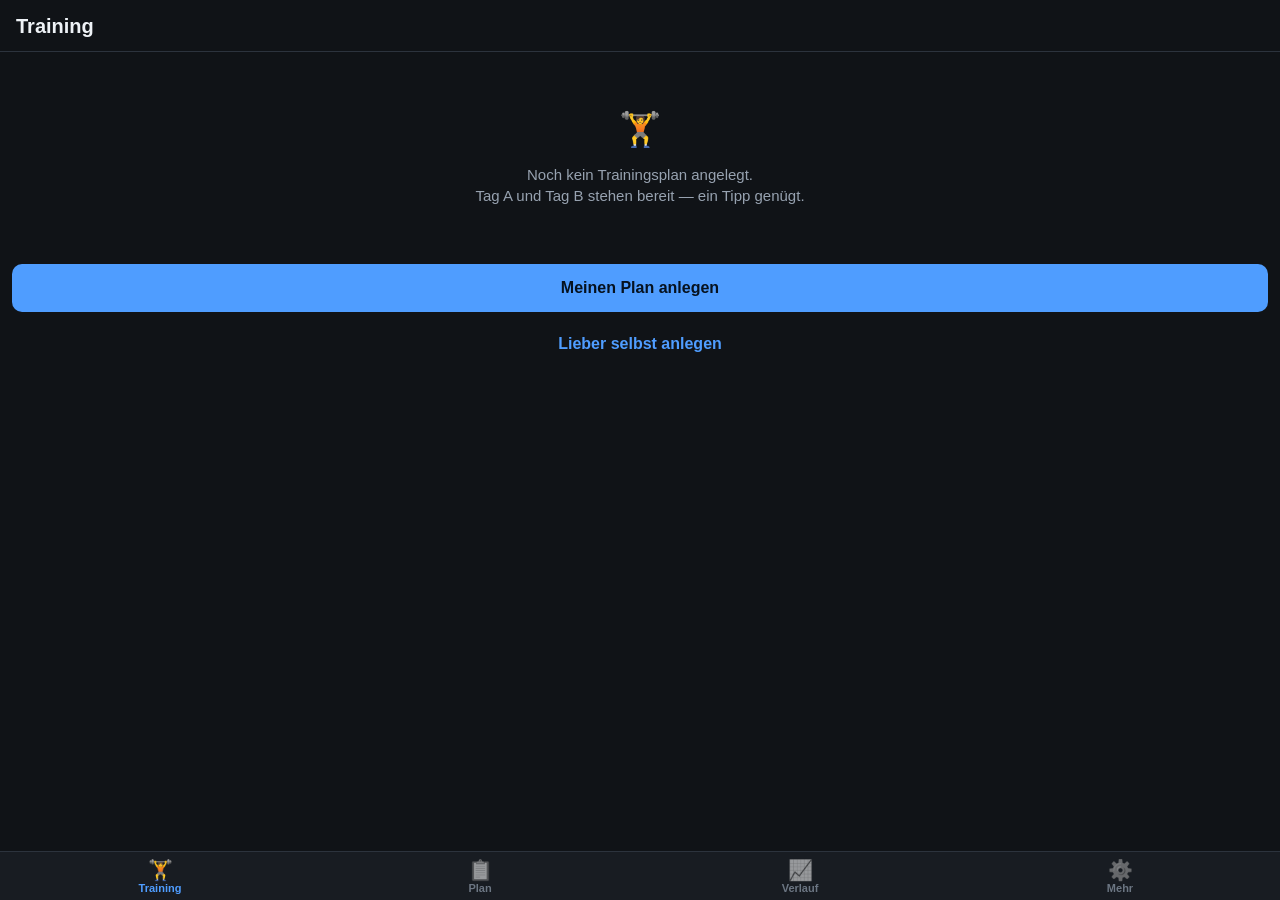
<file: index.html>
<!DOCTYPE html>
<html lang="de">
<head>
<meta charset="utf-8">
<meta name="viewport" content="width=device-width, initial-scale=1, viewport-fit=cover, maximum-scale=1">
<title>Trainingsplan</title>
<meta name="description" content="Trainingsplan mit Verlauf: Übungen, Datum, Gewichte und Wiederholungen.">
<link rel="manifest" href="manifest.webmanifest">
<meta name="theme-color" content="#101317">
<meta name="apple-mobile-web-app-capable" content="yes">
<meta name="mobile-web-app-capable" content="yes">
<meta name="apple-mobile-web-app-status-bar-style" content="black-translucent">
<meta name="apple-mobile-web-app-title" content="Training">
<link rel="apple-touch-icon" href="icons/apple-touch-icon.png">
<link rel="icon" href="icons/icon-192.png">
<link rel="stylesheet" href="css/styles.css">
</head>
<body>
  <div id="app" class="app">
    <header id="topbar" class="topbar"></header>
    <main id="view" class="view"></main>
    <nav id="tabbar" class="tabbar">
      <button class="tab" data-tab="training" type="button">
        <span class="tab-ico">🏋️</span><span class="tab-label">Training</span>
      </button>
      <button class="tab" data-tab="plan" type="button">
        <span class="tab-ico">📋</span><span class="tab-label">Plan</span>
      </button>
      <button class="tab" data-tab="verlauf" type="button">
        <span class="tab-ico">📈</span><span class="tab-label">Verlauf</span>
      </button>
      <button class="tab" data-tab="mehr" type="button">
        <span class="tab-ico">⚙️</span><span class="tab-label">Mehr</span>
      </button>
    </nav>
  </div>

  <div id="sheet-host"></div>
  <div id="toast-host" class="toast-host" aria-live="polite"></div>

  <script type="module" src="js/app.js"></script>
</body>
</html>
</file>
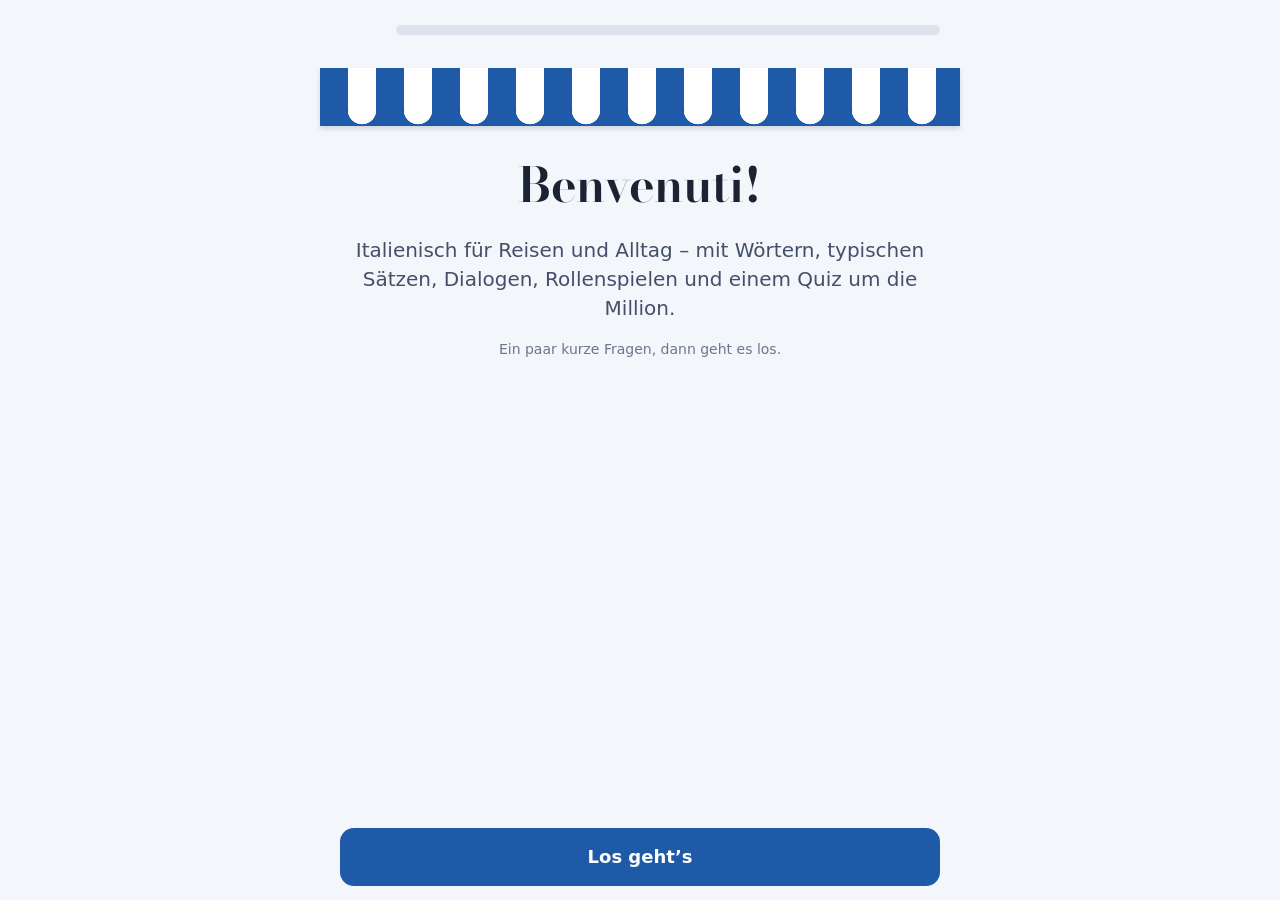
<file: parliamo/index.html>
<!DOCTYPE html>
<html lang="de">
<head>
<meta charset="utf-8">
<meta name="viewport" content="width=device-width, initial-scale=1, viewport-fit=cover, maximum-scale=1">
<title>Parliamo</title>
<meta name="description" content="Italienisch lernen für Reisen und Alltag: Wörter, Sätze, Dialoge, Rollenspiele und ein Quiz um die Million.">
<link rel="manifest" href="manifest.webmanifest">
<meta name="theme-color" content="#1E5AA8">
<meta name="apple-mobile-web-app-capable" content="yes">
<meta name="mobile-web-app-capable" content="yes">
<meta name="apple-mobile-web-app-status-bar-style" content="black-translucent">
<meta name="apple-mobile-web-app-title" content="Parliamo">
<meta name="format-detection" content="telephone=no">
<link rel="apple-touch-icon" href="icons/apple-touch-icon.png">
<link rel="icon" href="icons/icon-192.png">
<link rel="preload" href="fonts/bodoni-moda.woff2" as="font" type="font/woff2" crossorigin>
<link rel="stylesheet" href="css/styles.css">
</head>
<body>
  <div id="statusbar" aria-hidden="true"></div>
  <div id="app">
    <main id="view" class="view"></main>
    <nav id="tabbar" class="tabbar" aria-label="Hauptmenü"></nav>
  </div>
  <div id="flow-host"></div>
  <div id="sheet-host"></div>
  <div id="toast-host" class="toast-host" aria-live="polite"></div>
  <noscript>Parliamo braucht JavaScript.</noscript>
  <script type="module" src="js/app.js"></script>
</body>
</html>
</file>
<file: css/styles.css>
:root {
  --bg: #101317;
  --bg-elev: #181c22;
  --bg-elev-2: #21262e;
  --line: #2c333d;
  --text: #eef2f6;
  --text-dim: #97a2b0;
  --text-faint: #6c7683;
  --accent: #4f9dff;
  --accent-dim: #2b5c99;
  --accent-soft: rgba(79, 157, 255, 0.14);
  --good: #3ecf8e;
  --good-soft: rgba(62, 207, 142, 0.14);
  --warn: #ffb020;
  --bad: #ff6b6b;
  --radius: 14px;
  --radius-sm: 10px;
  --tap: 48px;
  --safe-top: env(safe-area-inset-top, 0px);
  --safe-bottom: env(safe-area-inset-bottom, 0px);
}

* { box-sizing: border-box; }

html, body {
  margin: 0;
  padding: 0;
  height: 100%;
  background: var(--bg);
  color: var(--text);
  font-family: -apple-system, BlinkMacSystemFont, "Segoe UI", Roboto, sans-serif;
  font-size: 16px;
  line-height: 1.4;
  -webkit-text-size-adjust: 100%;
  -webkit-tap-highlight-color: transparent;
  overscroll-behavior-y: none;
}

body { overflow: hidden; }

button, input, select, textarea {
  font-family: inherit;
  font-size: 16px;
  color: inherit;
}

button { cursor: pointer; border: none; background: none; }

/* ---------- Layout ---------- */

.app {
  display: flex;
  flex-direction: column;
  height: 100dvh;
}

.topbar {
  flex: none;
  padding: calc(var(--safe-top) + 10px) 16px 10px;
  background: var(--bg);
  border-bottom: 1px solid var(--line);
  display: flex;
  align-items: center;
  gap: 10px;
  min-height: 52px;
}

.topbar h1 {
  font-size: 20px;
  font-weight: 650;
  margin: 0;
  flex: 1;
  min-width: 0;
  overflow: hidden;
  text-overflow: ellipsis;
  white-space: nowrap;
}

.topbar .sub {
  display: block;
  font-size: 12px;
  font-weight: 400;
  color: var(--text-dim);
  margin-top: 1px;
}

.topbar-btn {
  flex: none;
  min-height: 36px;
  padding: 6px 12px;
  border-radius: 999px;
  background: var(--bg-elev-2);
  color: var(--text);
  font-size: 14px;
  font-weight: 550;
}

.topbar-btn.primary { background: var(--accent); color: #06121f; }
.topbar-btn.ghost { background: transparent; color: var(--accent); padding-left: 4px; }
.topbar-btn.round {
  width: 36px;
  padding: 0;
  color: var(--text-dim);
  font-size: 17px;
  line-height: 1;
}

.view {
  flex: 1;
  min-height: 0;
  overflow-y: auto;
  -webkit-overflow-scrolling: touch;
  padding: 12px 12px 24px;
}

.tabbar {
  flex: none;
  display: grid;
  grid-template-columns: repeat(4, 1fr);
  background: var(--bg-elev);
  border-top: 1px solid var(--line);
  padding-bottom: var(--safe-bottom);
}

.tab {
  display: flex;
  flex-direction: column;
  align-items: center;
  gap: 2px;
  padding: 8px 4px 6px;
  color: var(--text-faint);
  min-height: var(--tap);
}

.tab-ico { font-size: 20px; line-height: 1; filter: grayscale(1) opacity(0.55); }
.tab-label { font-size: 11px; font-weight: 550; }
.tab.active { color: var(--accent); }
.tab.active .tab-ico { filter: none; }

/* ---------- Building blocks ---------- */

.card {
  background: var(--bg-elev);
  border: 1px solid var(--line);
  border-radius: var(--radius);
  margin-bottom: 12px;
  overflow: hidden;
}

.card-head {
  display: flex;
  align-items: flex-start;
  gap: 10px;
  padding: 12px 12px 10px;
}

.card-title { font-size: 17px; font-weight: 600; flex: 1; min-width: 0; }
.card-sub { font-size: 12.5px; color: var(--text-dim); margin-top: 3px; font-weight: 400; }
.card-body { padding: 0 12px 12px; }

.section-title {
  font-size: 12px;
  font-weight: 650;
  text-transform: uppercase;
  letter-spacing: 0.06em;
  color: var(--text-faint);
  margin: 18px 4px 8px;
}
.section-title:first-child { margin-top: 4px; }

.row {
  display: flex;
  align-items: center;
  gap: 10px;
  width: 100%;
  padding: 13px 12px;
  background: var(--bg-elev);
  border-bottom: 1px solid var(--line);
  text-align: left;
  min-height: var(--tap);
  color: var(--text);
}
.row:last-child { border-bottom: none; }
.row-main { flex: 1; min-width: 0; }
.row-title { font-size: 16px; font-weight: 500; }
.row-sub { font-size: 12.5px; color: var(--text-dim); margin-top: 2px; }
.row-chev { color: var(--text-faint); font-size: 18px; flex: none; }
.row-badge {
  flex: none;
  font-size: 11px;
  font-weight: 600;
  padding: 3px 8px;
  border-radius: 999px;
  background: var(--bg-elev-2);
  color: var(--text-dim);
}
.list { border: 1px solid var(--line); border-radius: var(--radius); overflow: hidden; margin-bottom: 12px; }

.btn {
  display: flex;
  align-items: center;
  justify-content: center;
  gap: 8px;
  width: 100%;
  min-height: var(--tap);
  padding: 12px 16px;
  border-radius: var(--radius-sm);
  background: var(--bg-elev-2);
  color: var(--text);
  font-size: 16px;
  font-weight: 600;
}
.btn.primary { background: var(--accent); color: #06121f; }
.btn.good { background: var(--good); color: #062115; }
.btn.danger { background: transparent; color: var(--bad); border: 1px solid rgba(255, 107, 107, 0.35); }
.btn.quiet { background: transparent; color: var(--accent); }
.btn + .btn { margin-top: 8px; }
.btn:disabled { opacity: 0.45; }

.empty {
  text-align: center;
  color: var(--text-dim);
  padding: 42px 24px;
  font-size: 15px;
}
.empty .big { font-size: 34px; display: block; margin-bottom: 10px; }
.empty p { margin: 0 0 16px; }

.muted { color: var(--text-dim); }
.tiny { font-size: 12px; }
.nowrap { white-space: nowrap; }

/* ---------- Nächster Trainingstag ---------- */

.next-card {
  background: linear-gradient(160deg, rgba(79, 157, 255, 0.16), rgba(79, 157, 255, 0.04));
  border: 1px solid rgba(79, 157, 255, 0.28);
  border-radius: var(--radius);
  padding: 16px 14px 14px;
  margin-bottom: 6px;
}
.next-k {
  font-size: 11px;
  font-weight: 700;
  letter-spacing: 0.08em;
  text-transform: uppercase;
  color: var(--accent);
}
.next-name { font-size: 23px; font-weight: 700; margin: 4px 0 6px; }
.next-ex { font-size: 13px; color: var(--text-dim); line-height: 1.45; margin-bottom: 14px; }
.next-hint { font-size: 12px; color: var(--text-faint); text-align: center; margin-top: 10px; }

/* ---------- Exercise card in a session ---------- */

.ex-card .card-head { padding-bottom: 8px; align-items: center; }
.ex-card .card-title { font-size: 18px; font-weight: 600; }

.target {
  flex: none;
  font-size: 12.5px;
  font-weight: 600;
  color: var(--text-faint);
  font-variant-numeric: tabular-nums;
}

.sub-note {
  font-size: 12px;
  color: var(--accent);
  padding: 0 12px 8px;
  margin-top: -4px;
}

/* Notiz: nur da, wenn es sie gibt — sonst nichts, was ablenkt. */
.note-line {
  display: flex;
  gap: 6px;
  font-size: 12.5px;
  line-height: 1.4;
  color: var(--text-dim);
  padding: 0 12px 10px;
  margin-top: -2px;
}
.note-line::before { content: '📝'; flex: none; font-size: 11px; opacity: 0.85; }
.note-line.flush { padding: 8px 0 0; margin-top: 0; }

.field textarea {
  width: 100%;
  min-height: 92px;
  padding: 12px;
  background: var(--bg-elev-2);
  border: 1px solid var(--line);
  border-radius: var(--radius-sm);
  resize: vertical;
  line-height: 1.45;
}
.field textarea:focus { outline: none; border-color: var(--accent); }

.ex-card.complete { border-color: rgba(62, 207, 142, 0.3); }
.ex-card.complete .card-title { color: var(--text-dim); }
.ex-card.complete .card-title::after { content: ' ✓'; color: var(--good); }

.add-set {
  width: 100%;
  margin-top: 8px;
  padding: 9px;
  border-radius: var(--radius-sm);
  font-size: 14px;
  font-weight: 600;
  color: var(--text-faint);
  background: transparent;
  border: 1px dashed var(--line);
}

.badge-sub {
  display: inline-block;
  font-size: 11px;
  font-weight: 650;
  padding: 2px 7px;
  border-radius: 999px;
  background: var(--accent-soft);
  color: var(--accent);
  margin-left: 6px;
  vertical-align: 2px;
}

.icon-btn {
  flex: none;
  width: 34px;
  height: 34px;
  border-radius: 999px;
  background: var(--bg-elev-2);
  color: var(--text-dim);
  font-size: 17px;
  display: flex;
  align-items: center;
  justify-content: center;
}

/* set table */

.sets { display: flex; flex-direction: column; gap: 6px; }

.set-head, .set-row {
  display: grid;
  align-items: center;
  gap: 8px;
}
.set-head { grid-template-columns: 42px 1fr 1fr 44px; padding: 0 2px 2px; }
.set-row  { grid-template-columns: 42px 1fr 1fr 44px; }
.set-head.uni, .set-row.uni { grid-template-columns: 42px 1.1fr 1fr 1fr 44px; }

.set-head span {
  font-size: 10.5px;
  font-weight: 650;
  text-transform: uppercase;
  letter-spacing: 0.05em;
  color: var(--text-faint);
  text-align: center;
}
.set-head span:first-child { text-align: left; }

.set-no {
  display: flex;
  flex-direction: column;
  align-items: center;
  justify-content: center;
  gap: 1px;
  line-height: 1.15;
}
.set-no .n { font-size: 13px; font-weight: 650; color: var(--text-faint); }
/* Wiederholungsziel dieses Satzes — die Zahl, die man im Studio sucht. */
.set-no .goal {
  font-size: 11px;
  font-weight: 650;
  color: var(--text-dim);
  font-variant-numeric: tabular-nums;
  white-space: nowrap;
}

.goal-row {
  display: grid;
  grid-template-columns: 72px 1fr;
  align-items: center;
  gap: 10px;
  margin-bottom: 8px;
}
.goal-no { font-size: 13px; font-weight: 600; color: var(--text-dim); }
.goal-row input {
  width: 100%;
  min-height: 44px;
  padding: 10px 12px;
  background: var(--bg-elev-2);
  border: 1px solid var(--line);
  border-radius: var(--radius-sm);
}
.goal-row input:focus { outline: none; border-color: var(--accent); }

.set-row input {
  width: 100%;
  min-height: 46px;
  padding: 8px 6px;
  text-align: center;
  background: var(--bg-elev-2);
  border: 1px solid transparent;
  border-radius: var(--radius-sm);
  font-size: 17px;
  font-weight: 600;
  font-variant-numeric: tabular-nums;
}
.set-row input::placeholder { color: var(--text-faint); font-weight: 500; }
.set-row input:focus { outline: none; border-color: var(--accent); background: var(--bg); }

.set-check {
  width: 44px;
  height: 46px;
  border-radius: var(--radius-sm);
  background: var(--bg-elev-2);
  color: var(--text-faint);
  font-size: 20px;
  display: flex;
  align-items: center;
  justify-content: center;
}
.set-row.done .set-check { background: var(--good); color: #062115; }
.set-row.done input { background: var(--good-soft); color: var(--text); }

/* ---------- History ---------- */

.seg {
  display: grid;
  grid-auto-flow: column;
  gap: 4px;
  background: var(--bg-elev-2);
  border-radius: 999px;
  padding: 4px;
  margin-bottom: 14px;
}
.seg button {
  padding: 9px 10px;
  border-radius: 999px;
  font-size: 14px;
  font-weight: 600;
  color: var(--text-dim);
}
.seg button.active { background: var(--accent); color: #06121f; }

.hist-entry {
  display: block;
  width: 100%;
  text-align: left;
  padding: 12px;
  border-bottom: 1px solid var(--line);
  background: var(--bg-elev);
  color: var(--text);
}
.hist-entry:last-child { border-bottom: none; }
.hist-entry.tappable { position: relative; }
.hist-entry.tappable::after {
  content: '›';
  position: absolute;
  right: 12px;
  top: 11px;
  color: var(--text-faint);
  font-size: 17px;
}
.hist-date {
  font-size: 13px;
  font-weight: 650;
  color: var(--text-dim);
  margin-bottom: 7px;
  display: flex;
  gap: 8px;
  align-items: baseline;
  flex-wrap: wrap;
  padding-right: 16px;
}
.hist-date > span:first-child { color: var(--text); font-size: 14px; }
.hist-sets { display: flex; flex-wrap: wrap; gap: 6px; }
.hist-meta {
  display: flex;
  align-items: center;
  gap: 10px;
  margin-top: 8px;
  font-size: 12px;
  color: var(--text-faint);
  font-variant-numeric: tabular-nums;
}

.delta {
  font-weight: 700;
  padding: 2px 7px;
  border-radius: 999px;
  background: var(--bg-elev-2);
  color: var(--text-dim);
}
.delta.up { background: var(--good-soft); color: var(--good); }

.badge-pr {
  font-size: 11px;
  font-weight: 700;
  padding: 2px 7px;
  border-radius: 999px;
  background: rgba(255, 176, 32, 0.16);
  color: var(--warn);
}

/* ---------- Verlaufsgraph ---------- */

.chart-card {
  background: var(--bg-elev);
  border: 1px solid var(--line);
  border-radius: var(--radius);
  padding: 10px 8px 8px;
  margin-bottom: 12px;
}
.spark { display: block; width: 100%; height: auto; }
.chart-foot {
  display: flex;
  justify-content: space-between;
  padding: 4px 8px 0;
  font-size: 11px;
  color: var(--text-faint);
  font-variant-numeric: tabular-nums;
}
.chip {
  font-size: 13px;
  font-weight: 600;
  padding: 5px 9px;
  border-radius: 8px;
  background: var(--bg-elev-2);
  font-variant-numeric: tabular-nums;
}
.chip.best { background: var(--accent-soft); color: var(--accent); }
.chip .u { color: var(--text-dim); font-weight: 500; font-size: 11.5px; }

.stat-grid { display: grid; grid-template-columns: 1fr 1fr; gap: 8px; margin-bottom: 12px; }
.stat {
  background: var(--bg-elev);
  border: 1px solid var(--line);
  border-radius: var(--radius-sm);
  padding: 10px 12px;
}
.stat .k { font-size: 11px; text-transform: uppercase; letter-spacing: 0.05em; color: var(--text-faint); font-weight: 650; }
.stat .v { font-size: 19px; font-weight: 700; margin-top: 2px; font-variant-numeric: tabular-nums; }

/* ---------- Sheet / modal ---------- */

.sheet-backdrop {
  position: fixed;
  inset: 0;
  background: rgba(0, 0, 0, 0.55);
  display: flex;
  align-items: flex-end;
  z-index: 50;
  animation: fade 0.15s ease;
}
@keyframes fade { from { opacity: 0; } }

.sheet {
  width: 100%;
  max-height: 88dvh;
  display: flex;
  flex-direction: column;
  background: var(--bg-elev);
  border-radius: 20px 20px 0 0;
  border-top: 1px solid var(--line);
  padding-bottom: var(--safe-bottom);
  animation: rise 0.2s cubic-bezier(0.2, 0.8, 0.3, 1);
}
@keyframes rise { from { transform: translateY(14%); } }

.sheet-head {
  flex: none;
  padding: 16px 16px 8px;
  display: flex;
  align-items: center;
  gap: 10px;
}
.sheet-head h2 { font-size: 18px; font-weight: 650; margin: 0; flex: 1; }
.sheet-body { overflow-y: auto; padding: 4px 16px 16px; -webkit-overflow-scrolling: touch; }
.sheet-body .list { margin-bottom: 10px; }
.sheet-body .row { background: var(--bg-elev-2); }

.field { margin-bottom: 14px; }
.field label { display: block; font-size: 13px; font-weight: 600; color: var(--text-dim); margin-bottom: 6px; }
.field input[type="text"], .field input[type="number"], .field input[type="date"], .field select {
  width: 100%;
  min-height: var(--tap);
  padding: 12px;
  background: var(--bg-elev-2);
  border: 1px solid var(--line);
  border-radius: var(--radius-sm);
}
.field input:focus, .field select:focus { outline: none; border-color: var(--accent); }
.field .hint { font-size: 12px; color: var(--text-faint); margin-top: 6px; }

.check-row {
  display: flex;
  align-items: center;
  gap: 12px;
  padding: 12px;
  background: var(--bg-elev-2);
  border-radius: var(--radius-sm);
  margin-bottom: 14px;
}
.check-row input { width: 22px; height: 22px; accent-color: var(--accent); flex: none; }
.check-row .t { font-size: 15px; font-weight: 550; }
.check-row .s { font-size: 12px; color: var(--text-dim); margin-top: 2px; }

.two-cols { display: grid; grid-template-columns: 1fr 1fr; gap: 10px; }

/* ---------- Toast ---------- */

.toast-host {
  position: fixed;
  left: 12px;
  right: 12px;
  bottom: calc(var(--safe-bottom) + 74px);
  z-index: 60;
  display: flex;
  flex-direction: column;
  gap: 8px;
  pointer-events: none;
}
.toast {
  background: var(--bg-elev-2);
  border: 1px solid var(--line);
  color: var(--text);
  padding: 12px 14px;
  border-radius: var(--radius-sm);
  font-size: 14.5px;
  font-weight: 500;
  box-shadow: 0 8px 24px rgba(0, 0, 0, 0.4);
  animation: fade 0.15s ease;
}

/* ---------- Misc ---------- */

.drag-handle { color: var(--text-faint); font-size: 18px; padding: 0 2px; }

.fab-space { height: 8px; }

@media (prefers-color-scheme: light) {
  /* Die App ist bewusst dauerhaft dunkel (Studio-Beleuchtung, Akku). */
}
</file>
<file: parliamo/css/styles.css>
/* Parliamo – Riviera-Blau, Zitrone und Basilikum.
   Italienisch steht immer in Bodoni Moda, alles Deutsche in der Systemschrift. */

@font-face {
  font-family: 'Bodoni Moda';
  src: url('../fonts/bodoni-moda.woff2') format('woff2');
  font-weight: 400 900;
  font-style: normal;
  font-display: swap;
}
@font-face {
  font-family: 'Bodoni Moda';
  src: url('../fonts/bodoni-moda-italic.woff2') format('woff2');
  font-weight: 400 900;
  font-style: italic;
  font-display: swap;
}

:root {
  --bg: #f3f6fa;
  --card: #ffffff;
  --ink: #1b2333;
  --ink-2: #44506a;
  --muted: #6b778c;
  --line: #dce3ec;
  --blue: #1e5aa8;
  --blue-press: #174a8c;
  --blue-soft: #e4edf9;
  --on-blue: #ffffff;
  --lemon: #f6c744;
  --lemon-soft: #fdf4d6;
  --green: #2e8b57;
  --green-soft: #e1f2e8;
  --red: #d9412b;
  --red-soft: #fbe5e1;
  --amber: #a86f00;
  --amber-soft: #fbefd6;
  --stripe: #ffffff;
  --band: #1e5aa8;
  --s1: #f6c744;
  --s2: #93b8ea;
  --s3: #1e5aa8;
  --s4: #2e8b57;
  --night: #0c1730;
  --night-2: #1b3466;
  --gold: #f6c744;
  --sans: -apple-system, BlinkMacSystemFont, 'SF Pro Text', system-ui, 'Segoe UI', Roboto, sans-serif;
  --it: 'Bodoni Moda', 'Bodoni 72', Didot, Georgia, serif;
  --r-card: 18px;
  --r-btn: 14px;
  --tabbar: 62px;
  --top: env(safe-area-inset-top, 0px);
  --bottom: env(safe-area-inset-bottom, 0px);
  color-scheme: light;
}

@media (prefers-color-scheme: dark) {
  :root {
    --bg: #0e1524;
    --card: #172134;
    --ink: #e8edf5;
    --ink-2: #bcc6d6;
    --muted: #8f9bb0;
    --line: #2a3651;
    --blue: #4f8ee0;
    --blue-press: #3d78c9;
    --blue-soft: #1c2c48;
    --on-blue: #ffffff;
    --lemon: #f6c744;
    --lemon-soft: #3a3217;
    --green: #4cc38a;
    --green-soft: #173527;
    --red: #ff7a66;
    --red-soft: #3c1d1a;
    --amber: #f0b43c;
    --amber-soft: #3a2d12;
    --stripe: #dfe7f2;
    --band: #12305c;
    --s2: #5d86c4;
    --s3: #4f8ee0;
    --s4: #4cc38a;
    color-scheme: dark;
  }
}

* {
  box-sizing: border-box;
  -webkit-tap-highlight-color: transparent;
}

html,
body {
  margin: 0;
  height: 100%;
  background: var(--bg);
  color: var(--ink);
  font-family: var(--sans);
  font-size: 17px;
  line-height: 1.45;
  -webkit-text-size-adjust: 100%;
  overscroll-behavior: none;
}

body {
  overflow: hidden;
}

button,
input,
select {
  font: inherit;
  color: inherit;
}

button {
  cursor: pointer;
  touch-action: manipulation;
  -webkit-user-select: none;
  user-select: none;
}

:focus-visible {
  outline: 3px solid var(--blue);
  outline-offset: 2px;
}

h1,
h2,
h3,
p {
  margin: 0;
}

.hidden {
  display: none !important;
}

.small {
  font-size: 14px;
}
.muted {
  color: var(--muted);
}
.center {
  text-align: center;
}
.pad {
  padding: 12px 4px;
}

/* ---------------- Grundgerüst ---------------- */

#statusbar {
  position: fixed;
  inset: 0 0 auto 0;
  height: var(--top);
  background: var(--band);
  z-index: 200;
}

#app {
  position: fixed;
  inset: 0;
  display: flex;
  flex-direction: column;
}

.view {
  flex: 1;
  overflow-y: auto;
  -webkit-overflow-scrolling: touch;
  padding: calc(var(--top) + 8px) 16px calc(var(--tabbar) + var(--bottom) + 24px);
  overscroll-behavior: contain;
}

.view > * + * {
  margin-top: 14px;
}

.tabbar {
  position: fixed;
  left: 0;
  right: 0;
  bottom: 0;
  height: calc(var(--tabbar) + var(--bottom));
  padding-bottom: var(--bottom);
  display: flex;
  background: var(--card);
  border-top: 1px solid var(--line);
  z-index: 20;
}

.tab {
  flex: 1;
  border: 0;
  background: none;
  display: flex;
  flex-direction: column;
  align-items: center;
  justify-content: center;
  gap: 2px;
  color: var(--muted);
  padding: 6px 0 4px;
}

.tab .ico svg {
  width: 26px;
  height: 26px;
}

.tab-label {
  font-size: 11.5px;
  font-weight: 600;
  letter-spacing: 0.01em;
}

.tab.on {
  color: var(--blue);
}

body.in-flow .tabbar {
  visibility: hidden;
}

.ico {
  display: inline-flex;
  width: 1.15em;
  height: 1.15em;
  vertical-align: -0.2em;
}
.ico svg {
  width: 100%;
  height: 100%;
}

/* ---------------- Typo ---------------- */

.page-head {
  padding: 10px 2px 2px;
}
.page-title {
  font-size: 30px;
  line-height: 1.15;
  font-weight: 750;
  letter-spacing: -0.01em;
}
.page-sub {
  margin-top: 6px;
  color: var(--muted);
  font-size: 15px;
  max-width: 36em;
}
.back {
  display: inline-flex;
  align-items: center;
  gap: 2px;
  border: 0;
  background: none;
  color: var(--blue);
  font-weight: 600;
  padding: 6px 0;
  margin: 0 0 6px -4px;
  font-size: 17px;
}
.back .ico svg {
  width: 24px;
  height: 24px;
}

.card-title {
  font-size: 19px;
  font-weight: 700;
  line-height: 1.25;
}
.section-title {
  font-size: 21px;
  font-weight: 700;
  margin: 8px 2px 10px;
}

/* Italienisch */
.itq {
  font-family: var(--it);
  font-style: italic;
  font-size: 1.08em;
  color: var(--blue);
  white-space: normal;
}
.itq[role='button'] {
  cursor: pointer;
  text-decoration: underline dotted;
  text-decoration-color: color-mix(in srgb, var(--blue) 45%, transparent);
  text-underline-offset: 3px;
}
.it-strong {
  font-family: var(--it);
  font-weight: 600;
  font-size: 1.12em;
}
.it-soft {
  font-family: var(--it);
  font-style: italic;
  color: var(--ink-2);
  font-size: 16px;
}
.it-note {
  font-family: var(--sans);
  font-size: 0.42em;
  font-weight: 500;
  color: var(--muted);
  margin-left: 0.4em;
  vertical-align: middle;
  letter-spacing: 0;
}

/* ---------------- Karten & Knöpfe ---------------- */

.card {
  background: var(--card);
  border: 1px solid var(--line);
  border-radius: var(--r-card);
  padding: 18px;
  display: block;
  width: 100%;
  text-align: left;
}
.card > * + * {
  margin-top: 12px;
}

.btn {
  display: flex;
  align-items: center;
  justify-content: center;
  flex-direction: column;
  width: 100%;
  min-height: 50px;
  padding: 10px 16px;
  border-radius: var(--r-btn);
  border: 0;
  font-weight: 650;
  font-size: 17px;
  background: var(--blue-soft);
  color: var(--blue);
  transition: transform 0.08s ease, background 0.15s ease;
}
.btn:active {
  transform: scale(0.985);
}
.btn.big {
  min-height: 58px;
  font-size: 18px;
}
.btn.primary {
  background: var(--blue);
  color: var(--on-blue);
}
.btn.primary:active {
  background: var(--blue-press);
}
.btn.ghost {
  background: transparent;
  color: var(--blue);
  min-height: 46px;
}
.btn.danger {
  background: var(--red-soft);
  color: var(--red);
}
.btn.gold {
  background: var(--gold);
  color: #1b2333;
}
.btn:disabled {
  opacity: 0.45;
}
.btn-sub {
  font-size: 13px;
  font-weight: 500;
  opacity: 0.85;
}

.row2 {
  display: grid;
  grid-template-columns: 1fr 1fr;
  gap: 10px;
}

.chip {
  display: inline-flex;
  align-items: center;
  gap: 4px;
  min-height: 36px;
  padding: 6px 14px;
  border-radius: 999px;
  border: 1px solid var(--line);
  background: var(--card);
  color: var(--ink);
  font-size: 15px;
  font-weight: 550;
  white-space: nowrap;
}
.chip.on {
  background: var(--blue);
  border-color: var(--blue);
  color: var(--on-blue);
}
.chip.tiny {
  min-height: 30px;
  padding: 3px 10px;
  font-size: 13px;
}
.chip:disabled {
  opacity: 0.5;
}
.chips {
  display: flex;
  flex-wrap: wrap;
  gap: 8px;
}
.chips.center {
  justify-content: center;
}
.chips.scroll {
  flex-wrap: nowrap;
  overflow-x: auto;
  margin: 0 -16px;
  padding: 2px 16px;
  scrollbar-width: none;
}
.chips.scroll::-webkit-scrollbar {
  display: none;
}

.seg {
  display: flex;
  background: var(--bg);
  border: 1px solid var(--line);
  border-radius: 12px;
  padding: 3px;
  gap: 3px;
}
.seg-btn {
  flex: 1;
  border: 0;
  background: transparent;
  border-radius: 9px;
  min-height: 40px;
  font-weight: 600;
  font-size: 15px;
  color: var(--ink-2);
}
.seg-btn.on {
  background: var(--card);
  color: var(--blue);
  box-shadow: 0 1px 2px rgba(20, 30, 50, 0.12);
}

.text,
.search,
.select {
  width: 100%;
  min-height: 48px;
  border-radius: 12px;
  border: 1px solid var(--line);
  background: var(--card);
  padding: 10px 14px;
  font-size: 17px;
}
.text.big {
  font-size: 20px;
  min-height: 56px;
  margin-top: 18px;
}
.select {
  appearance: none;
  -webkit-appearance: none;
  flex: 1;
}
.field {
  display: block;
}
.field > span {
  display: block;
  font-size: 14px;
  color: var(--muted);
  margin-bottom: 6px;
}
.field-row {
  display: flex;
  gap: 8px;
  align-items: center;
}

.warn {
  background: var(--amber-soft);
  color: var(--ink);
  border-radius: 14px;
  padding: 12px 14px;
  font-size: 15px;
}

/* ---------------- Startseite ---------------- */

.awning {
  margin: calc(-8px - var(--top)) -16px 0;
  padding-top: var(--top);
  background: var(--blue);
  filter: drop-shadow(0 3px 2px rgba(20, 30, 50, 0.14));
}
.awning-stripes {
  height: 42px;
  background: repeating-linear-gradient(90deg, var(--blue) 0 28px, var(--stripe) 28px 56px);
}
.awning-edge {
  height: 16px;
  background:
    radial-gradient(circle at 14px 0, var(--blue) 14px, transparent 14.6px) 0 0 / 56px 16px repeat-x,
    radial-gradient(circle at 42px 0, var(--stripe) 14px, transparent 14.6px) 0 0 / 56px 16px repeat-x;
  margin-bottom: -16px;
}
.awning.mini {
  margin: 0 -20px;
  padding-top: 0;
}

.hello {
  padding: 26px 2px 4px;
}
.hello-it {
  font-family: var(--it);
  font-weight: 600;
  font-size: 38px;
  line-height: 1.08;
  letter-spacing: -0.005em;
  overflow-wrap: anywhere;
}
.hello-de {
  color: var(--muted);
  margin-top: 6px;
}

.today-top {
  display: flex;
  align-items: center;
  gap: 14px;
}
.today-plan {
  color: var(--ink-2);
  font-size: 16px;
}

.ring {
  position: relative;
  width: 58px;
  height: 58px;
  flex: none;
}
.ring-svg {
  width: 100%;
  height: 100%;
  transform: rotate(-90deg);
}
.ring-bg {
  fill: none;
  stroke: var(--line);
  stroke-width: 5;
}
.ring-fg {
  fill: none;
  stroke: var(--green);
  stroke-width: 5;
  stroke-linecap: round;
  transition: stroke-dasharray 0.6s ease;
}
.ring-in {
  position: absolute;
  inset: 0;
  display: grid;
  place-items: center;
  font-weight: 750;
  font-size: 18px;
}

.curve-head {
  display: flex;
  align-items: baseline;
  justify-content: space-between;
  gap: 8px;
}
.streak {
  color: #d86a1a;
  font-weight: 700;
  font-size: 15px;
  white-space: nowrap;
}
.spark-wrap {
  position: relative;
}
.spark {
  width: 100%;
  height: 84px;
  display: block;
}
.spark-area {
  fill: color-mix(in srgb, var(--blue) 14%, transparent);
}
.spark-line {
  fill: none;
  stroke: var(--blue);
  stroke-width: 2.5;
  stroke-linejoin: round;
}
.spark-dot {
  fill: var(--lemon);
  stroke: var(--blue);
  stroke-width: 2;
}
.spark-labels {
  display: flex;
  justify-content: space-between;
  font-size: 12px;
  color: var(--muted);
  margin-top: 2px;
}

.area-cont {
  display: flex;
  align-items: center;
  gap: 14px;
  border: 1px solid var(--line);
  color: var(--ink);
}
.area-cont-main {
  flex: 1;
  display: flex;
  flex-direction: column;
  gap: 1px;
  min-width: 0;
}
.area-cont-title {
  font-size: 19px;
  font-weight: 700;
}
.area-cont-sub {
  font-size: 14px;
  color: var(--muted);
}

.quiz-teaser {
  border: 0;
  background: radial-gradient(120% 140% at 50% -20%, var(--night-2), var(--night) 70%);
  color: #eaf0fa;
  display: grid;
  grid-template-columns: 1fr auto;
  grid-template-rows: auto auto;
  align-items: center;
  column-gap: 12px;
  row-gap: 2px;
}
.qt-title {
  font-family: var(--it);
  font-weight: 700;
  font-size: 30px;
  color: var(--gold);
  line-height: 1.1;
}
.qt-sub {
  grid-row: 2;
  font-size: 14px;
  color: #b9c5dc;
}
.qt-cta {
  grid-row: 1 / span 2;
  grid-column: 2;
  background: var(--gold);
  color: #1b2333;
  font-weight: 700;
  border-radius: 999px;
  padding: 10px 18px;
}

.wotd-row {
  display: flex;
  align-items: center;
  gap: 10px;
}
.wotd-it {
  font-family: var(--it);
  font-weight: 600;
  font-size: 28px;
  line-height: 1.15;
}
.wotd-de {
  color: var(--ink-2);
  margin-top: 2px !important;
}

/* ---------------- Bereiche ---------------- */

.search-wrap {
  position: sticky;
  top: calc(-8px - var(--top));
  z-index: 3;
  background: var(--bg);
  padding: 6px 0;
}
.search {
  -webkit-appearance: none;
  appearance: none;
}
.search-results .item-row {
  margin-top: 8px;
}
.group {
  margin-top: 22px;
}
.group-title {
  font-size: 22px;
  font-weight: 750;
}
.group-sub {
  color: var(--muted);
  font-size: 14px;
  margin: 2px 0 12px;
}
.area-grid {
  display: grid;
  grid-template-columns: repeat(auto-fill, minmax(150px, 1fr));
  gap: 10px;
}
.area-tile {
  display: flex;
  flex-direction: column;
  align-items: flex-start;
  gap: 6px;
  text-align: left;
  background: var(--card);
  border: 1px solid var(--line);
  border-radius: 16px;
  padding: 14px;
  min-height: 118px;
}
.area-tile.focus {
  border-color: var(--blue);
  box-shadow: inset 0 0 0 1px var(--blue);
}
.area-emoji {
  font-size: 30px;
  line-height: 1;
}
.area-name {
  font-weight: 700;
  font-size: 16px;
  line-height: 1.25;
  flex: 1;
}
.area-meta {
  display: flex;
  align-items: center;
  justify-content: space-between;
  width: 100%;
  gap: 6px;
}
.dots {
  display: inline-flex;
  gap: 4px;
}
.dot {
  width: 9px;
  height: 9px;
  border-radius: 50%;
  background: var(--line);
}
.dot.on {
  background: var(--blue);
}

.stage-path {
  list-style: none;
  padding: 0;
  margin: 14px 0 4px !important;
  display: grid;
  grid-template-columns: repeat(4, 1fr);
  position: relative;
}
.stage-path::before {
  content: '';
  position: absolute;
  left: 12.5%;
  right: 12.5%;
  top: 9px;
  height: 3px;
  background: var(--line);
  border-radius: 2px;
}
.lstep {
  display: flex;
  flex-direction: column;
  align-items: center;
  gap: 6px;
  position: relative;
  text-align: center;
}
.lstep-dot {
  width: 21px;
  height: 21px;
  border-radius: 50%;
  background: var(--card);
  border: 3px solid var(--line);
  z-index: 1;
}
.lstep.done .lstep-dot {
  background: var(--blue);
  border-color: var(--blue);
}
.lstep.next .lstep-dot {
  border-color: var(--lemon);
}
.lstep-name {
  font-size: 12.5px;
  font-weight: 600;
  color: var(--muted);
  line-height: 1.2;
}
.lstep.done .lstep-name {
  color: var(--ink);
}
.next-stage {
  background: var(--bg);
  border-radius: 12px;
  padding: 10px 12px;
}
.hint-list {
  margin: 4px 0 0;
  padding-left: 20px;
  font-size: 15px;
}

.sbar {
  display: flex;
  height: 10px;
  border-radius: 6px;
  overflow: hidden;
  background: var(--line);
}
.sbar-seg.s1 {
  background: var(--s1);
}
.sbar-seg.s2 {
  background: var(--s2);
}
.sbar-seg.s3 {
  background: var(--s3);
}
.sbar-seg.s4 {
  background: var(--s4);
}

.area-actions > * + * {
  margin-top: 8px;
}
.switch-row {
  display: flex;
  align-items: center;
  gap: 12px;
  padding-top: 8px;
  border-top: 1px solid var(--line);
  margin-top: 14px !important;
}
.switch-row > span {
  flex: 1;
  display: flex;
  flex-direction: column;
}
.switch {
  -webkit-appearance: none;
  appearance: none;
  width: 52px;
  height: 32px;
  border-radius: 999px;
  background: var(--line);
  position: relative;
  flex: none;
  transition: background 0.2s ease;
}
.switch::after {
  content: '';
  position: absolute;
  top: 3px;
  left: 3px;
  width: 26px;
  height: 26px;
  border-radius: 50%;
  background: #fff;
  box-shadow: 0 1px 3px rgba(0, 0, 0, 0.25);
  transition: transform 0.2s ease;
}
.switch:checked {
  background: var(--green);
}
.switch:checked::after {
  transform: translateX(20px);
}

.acts {
  display: grid;
  grid-template-columns: 1fr 1fr;
  gap: 10px;
}
.act {
  display: flex;
  flex-direction: column;
  align-items: flex-start;
  gap: 4px;
  text-align: left;
  background: var(--card);
  border: 1px solid var(--line);
  border-radius: 16px;
  padding: 14px;
  min-height: 112px;
}
.act-ico {
  font-size: 26px;
  line-height: 1;
}
.act-title {
  font-weight: 700;
  font-size: 15.5px;
  line-height: 1.25;
  flex: 1;
}
.act-sub {
  font-size: 13px;
  color: var(--muted);
}
.act-quiz {
  background: radial-gradient(120% 140% at 50% -20%, var(--night-2), var(--night) 70%);
  border-color: transparent;
  color: #eaf0fa;
}
.act-quiz .act-sub {
  color: #b9c5dc;
}

.notes {
  margin-top: 18px !important;
}
details.note {
  background: var(--card);
  border: 1px solid var(--line);
  border-radius: 14px;
  padding: 0 14px;
  margin-top: 8px;
}
details.note summary {
  list-style: none;
  display: flex;
  align-items: center;
  gap: 8px;
  font-weight: 650;
  min-height: 52px;
  cursor: pointer;
}
details.note summary::-webkit-details-marker {
  display: none;
}
details.note summary::after {
  content: '+';
  margin-left: auto;
  font-size: 22px;
  color: var(--blue);
  font-weight: 500;
}
details.note[open] summary::after {
  content: '–';
}
details.note summary .ico {
  color: var(--amber);
}
details.note > p,
details.note > ol {
  padding-bottom: 14px;
  color: var(--ink-2);
}
.help-steps {
  margin: 0;
  padding-left: 22px;
}
.help-steps li + li {
  margin-top: 6px;
}

/* Listen */
.rows {
  display: flex;
  flex-direction: column;
  gap: 8px;
}
.row {
  display: flex;
  align-items: center;
  gap: 12px;
  width: 100%;
  text-align: left;
  background: var(--card);
  border: 1px solid var(--line);
  border-radius: 14px;
  padding: 12px 12px 12px 14px;
  min-height: 62px;
}
.row.compact {
  min-height: 52px;
  margin-top: 6px;
}
.row-ico {
  font-size: 24px;
  width: 30px;
  text-align: center;
  flex: none;
}
.row-main {
  flex: 1;
  display: flex;
  flex-direction: column;
  min-width: 0;
}
.row-title {
  font-weight: 650;
}
.row-sub {
  font-size: 14px;
  color: var(--muted);
}
.row-chev {
  color: var(--muted);
  flex: none;
}
.drill-row {
  display: flex;
  align-items: center;
  gap: 8px;
  background: var(--card);
  border: 1px solid var(--line);
  border-radius: 14px;
  padding: 10px 12px;
  min-height: 60px;
}

.lvl-head {
  font-size: 14px;
  font-weight: 700;
  color: var(--muted);
  margin: 18px 2px 6px;
}
.item-list {
  display: flex;
  flex-direction: column;
  gap: 6px;
}
.item-row {
  display: flex;
  align-items: center;
  gap: 12px;
  background: var(--card);
  border: 1px solid var(--line);
  border-radius: 14px;
  padding: 10px 10px 10px 14px;
  cursor: pointer;
}
.item-main {
  flex: 1;
  min-width: 0;
}
.item-it {
  font-family: var(--it);
  font-weight: 600;
  font-size: 19px;
  line-height: 1.25;
}
.item-it .it-note {
  font-size: 12px;
}
.item-de {
  font-size: 14.5px;
  color: var(--ink-2);
}
.item-area {
  color: var(--muted);
}
.smark {
  width: 10px;
  height: 10px;
  border-radius: 50%;
  background: var(--line);
  flex: none;
  display: inline-block;
}
.smark.s1 {
  background: var(--s1);
}
.smark.s2 {
  background: var(--s2);
}
.smark.s3 {
  background: var(--s3);
}
.smark.s4 {
  background: var(--s4);
}
.legend {
  list-style: none;
  padding: 0;
  display: grid;
  grid-template-columns: 1fr 1fr;
  gap: 6px 12px;
  font-size: 14px;
}
.legend li {
  display: flex;
  align-items: center;
  gap: 8px;
}

.mbars {
  display: grid;
  grid-template-columns: repeat(14, 1fr);
  gap: 4px;
  align-items: end;
  height: 120px;
}
.mbar {
  display: flex;
  flex-direction: column;
  align-items: center;
  justify-content: flex-end;
  height: 100%;
}
.mbar-fill {
  width: 100%;
  background: var(--blue);
  border-radius: 4px 4px 2px 2px;
  min-height: 2px;
}
.mbar-v {
  font-size: 10px;
  color: var(--muted);
  height: 14px;
}
.mbar-l {
  font-size: 10.5px;
  color: var(--muted);
}

.settings .card-title {
  font-size: 16px;
  margin-top: 20px;
}
.settings .card-title:first-child {
  margin-top: 0;
}
.about {
  margin-top: 26px !important;
}

/* ---------------- Sprechen/Vorlesen-Knöpfe ---------------- */

.spk {
  width: 42px;
  height: 42px;
  border-radius: 50%;
  border: 0;
  background: var(--blue-soft);
  color: var(--blue);
  display: inline-grid;
  place-items: center;
  flex: none;
  vertical-align: middle;
}
.spk .ico {
  width: 22px;
  height: 22px;
}
.spk.mini {
  width: 30px;
  height: 30px;
}
.spk.mini .ico {
  width: 17px;
  height: 17px;
}
.spk.on {
  background: var(--blue);
  color: var(--on-blue);
}
.spk-slow {
  font-size: 19px;
  line-height: 1;
}
.example-it .spk,
.v-line .spk,
.model-it .spk {
  width: 32px;
  height: 32px;
  margin-left: 2px;
}
.example-it .spk .ico,
.v-line .spk .ico,
.model-it .spk .ico {
  width: 17px;
  height: 17px;
}

.play-big {
  display: inline-flex;
  align-items: center;
  gap: 10px;
  border: 0;
  border-radius: 999px;
  background: var(--blue);
  color: var(--on-blue);
  font-weight: 700;
  font-size: 18px;
  padding: 14px 26px 14px 20px;
}
.play-big .ico {
  width: 26px;
  height: 26px;
}
.play-big.on {
  animation: pulse 1.2s ease-in-out infinite;
}
.play-big.huge {
  flex-direction: column;
  padding: 26px 34px;
  border-radius: 28px;
  margin-top: 24px;
}
.play-big.huge .ico {
  width: 46px;
  height: 46px;
}

.mic {
  width: 96px;
  height: 96px;
  border-radius: 50%;
  border: 0;
  background: var(--blue);
  color: var(--on-blue);
  display: grid;
  place-items: center;
  margin: 18px auto 8px;
  box-shadow: 0 6px 18px color-mix(in srgb, var(--blue) 35%, transparent);
}
.mic .ico {
  width: 42px;
  height: 42px;
}
.mic.on {
  background: var(--red);
  animation: ring 1.3s ease-out infinite;
}
.live {
  min-height: 28px;
  text-align: center;
  font-family: var(--it);
  font-style: italic;
  font-size: 20px;
  color: var(--ink-2);
}

@keyframes pulse {
  50% {
    transform: scale(1.04);
    opacity: 0.85;
  }
}
@keyframes ring {
  0% {
    box-shadow: 0 0 0 0 color-mix(in srgb, var(--red) 55%, transparent);
  }
  100% {
    box-shadow: 0 0 0 22px transparent;
  }
}

/* ---------------- Übungen (Vollbild) ---------------- */

#flow-host .flow {
  position: fixed;
  inset: 0;
  z-index: 60;
  background: var(--bg);
  display: flex;
  flex-direction: column;
  transform: translateY(100%);
  transition: transform 0.28s cubic-bezier(0.2, 0.8, 0.2, 1);
}
#flow-host .flow.open {
  transform: none;
}
.flow-head {
  display: flex;
  align-items: center;
  gap: 12px;
  padding: calc(var(--top) + 8px) 16px 8px;
  flex: none;
}
.flow-close,
.flow-close-space {
  width: 44px;
  height: 44px;
  border-radius: 50%;
  border: 0;
  background: var(--card);
  color: var(--ink-2);
  display: grid;
  place-items: center;
  flex: none;
}
.flow-close-space {
  background: transparent;
}
.flow-close .ico {
  width: 22px;
  height: 22px;
}
.flow-bar {
  flex: 1;
  height: 10px;
  background: var(--line);
  border-radius: 999px;
  overflow: hidden;
}
.flow-bar-fill {
  height: 100%;
  width: 0;
  background: var(--green);
  border-radius: 999px;
  transition: width 0.35s ease;
}
.flow-label {
  flex: 1;
  font-weight: 650;
  color: var(--muted);
  white-space: nowrap;
  overflow: hidden;
  text-overflow: ellipsis;
}
.flow-stage {
  flex: 1;
  min-height: 0;
  position: relative;
}
.ex {
  position: absolute;
  inset: 0;
  display: flex;
  flex-direction: column;
}
.ex-body {
  flex: 1;
  overflow-y: auto;
  -webkit-overflow-scrolling: touch;
  padding: 8px 20px 20px;
  overscroll-behavior: contain;
}
.ex-body > * + * {
  margin-top: 16px;
}
.ex-foot {
  flex: none;
  display: grid;
  gap: 10px;
  padding: 10px 20px calc(14px + var(--bottom));
  background: var(--bg);
}
.ex-foot:empty {
  padding: 0 0 var(--bottom);
}
.ex-prompt {
  font-size: 15px;
  font-weight: 650;
  color: var(--muted);
  text-align: center;
  margin-top: 6px;
}
.q-text {
  font-size: 20px;
  font-weight: 650;
  text-align: center;
}

.head-it {
  text-align: center;
  padding-top: 8px;
}
.word-it {
  font-family: var(--it);
  font-weight: 600;
  font-size: 40px;
  line-height: 1.12;
  overflow-wrap: anywhere;
}
.phrase-it {
  font-family: var(--it);
  font-weight: 600;
  font-size: 29px;
  line-height: 1.22;
}
.tools {
  display: flex;
  justify-content: center;
  gap: 10px;
  margin-top: 12px;
}
.word-de {
  text-align: center;
  font-size: 21px;
  color: var(--ink-2);
}
.head-de {
  text-align: center;
  padding: 18px 0 6px;
}
.word-de-big {
  font-size: 30px;
  font-weight: 700;
  line-height: 1.2;
}
.word-de-big.smaller {
  font-size: 24px;
}
.intro-card > * + * {
  margin-top: 16px;
}

.example {
  background: var(--card);
  border: 1px solid var(--line);
  border-radius: 14px;
  padding: 12px 14px;
}
.example-it {
  font-family: var(--it);
  font-size: 21px;
  line-height: 1.35;
}
.example-it mark,
.example-it .it-strong {
  background: var(--lemon-soft);
  color: inherit;
  border-radius: 4px;
  padding: 0 3px;
  font-weight: 650;
}
.example-de {
  font-size: 15px;
  color: var(--muted);
  margin-top: 4px;
}

.why {
  background: var(--lemon-soft);
  border-radius: 14px;
  padding: 12px 14px;
}
.why-head {
  font-size: 14px;
  font-weight: 750;
  display: flex;
  align-items: center;
  gap: 6px;
  color: var(--amber);
  margin-bottom: 4px;
}
.why p {
  font-size: 16px;
}

.listen-box {
  display: flex;
  flex-direction: column;
  align-items: center;
  gap: 12px;
  padding: 18px 0 4px;
}

.choices {
  display: flex;
  flex-direction: column;
  gap: 10px;
  margin-top: 22px !important;
}
.choices.two {
  display: grid;
  grid-template-columns: 1fr 1fr;
}
.choice {
  display: flex;
  align-items: center;
  gap: 12px;
  width: 100%;
  min-height: 58px;
  padding: 12px 16px;
  text-align: left;
  background: var(--card);
  border: 1.5px solid var(--line);
  border-radius: var(--r-btn);
  font-size: 18px;
  line-height: 1.3;
  color: var(--ink);
  transition: border-color 0.15s ease, background 0.15s ease, opacity 0.2s ease;
}
.choice small {
  display: block;
  font-family: var(--sans);
  font-size: 13px;
  color: var(--muted);
  font-style: normal;
}
.choice.it .choice-text {
  font-family: var(--it);
  font-size: 21px;
  font-weight: 600;
}
.choice-text {
  flex: 1;
}
.choices .choice:has(small) {
  flex-direction: column;
  align-items: flex-start;
  gap: 2px;
}
.choice.primary-choice {
  border-color: var(--blue);
  background: var(--blue-soft);
}
.choice-letter {
  font-weight: 750;
  color: var(--muted);
}
.choice.right {
  border-color: var(--green);
  background: var(--green-soft);
}
.choice.wrong {
  border-color: var(--red);
  background: var(--red-soft);
}
.choice.dim {
  opacity: 0.5;
}
.choice.picked {
  border-color: var(--blue);
  background: var(--blue-soft);
}
.choice:disabled {
  color: var(--ink);
}
.pron-opt {
  display: flex;
  flex-direction: column;
  align-items: center;
  width: 100%;
  font-size: 26px;
}
.pron-opt small {
  font-size: 14px;
}
.choices.two .choice {
  justify-content: center;
  min-height: 92px;
}

.cloze {
  text-align: center;
  padding-top: 16px;
}
.cloze-it {
  font-family: var(--it);
  font-size: 25px;
  line-height: 1.45;
}
.gap {
  display: inline-block;
  min-width: 4.2em;
  border-bottom: 3px solid var(--blue);
  margin: 0 3px;
  height: 1.1em;
  vertical-align: -0.12em;
}

.answer {
  margin-top: 22px !important;
}
.answer-input {
  width: 100%;
  min-height: 58px;
  border-radius: var(--r-btn);
  border: 2px solid var(--line);
  background: var(--card);
  padding: 10px 16px;
  font-family: var(--it);
  font-size: 23px;
  font-weight: 600;
}
.answer-input:focus {
  outline: none;
  border-color: var(--blue);
}
.accents {
  display: flex;
  gap: 6px;
  justify-content: center;
  margin-top: 10px;
}
.accent {
  width: 44px;
  height: 40px;
  border-radius: 10px;
  border: 1px solid var(--line);
  background: var(--card);
  font-family: var(--it);
  font-size: 20px;
  font-weight: 600;
}
.hint-out {
  text-align: center;
  color: var(--amber);
  font-weight: 650;
  min-height: 1em;
}

.verdict {
  border-radius: 16px;
  padding: 12px 14px;
  max-height: 46vh;
  overflow-y: auto;
}
.verdict.good {
  background: var(--green-soft);
}
.verdict.hard {
  background: var(--amber-soft);
}
.verdict.bad {
  background: var(--red-soft);
}
.verdict-title {
  display: flex;
  align-items: center;
  gap: 8px;
  font-weight: 750;
  font-size: 19px;
}
.verdict.good .verdict-title {
  color: var(--green);
}
.verdict.hard .verdict-title {
  color: var(--amber);
}
.verdict.bad .verdict-title {
  color: var(--red);
}
.verdict-title .ico {
  width: 24px;
  height: 24px;
}
.verdict-body {
  margin-top: 6px;
}
.verdict-body > * + * {
  margin-top: 8px;
}
.verdict .example {
  background: color-mix(in srgb, var(--card) 70%, transparent);
  border: 0;
}
.verdict .why {
  background: color-mix(in srgb, var(--card) 70%, transparent);
}
.v-line {
  font-size: 17px;
}
.v-eq {
  color: var(--muted);
}

/* Paare */
.pairs-grid {
  display: grid;
  grid-template-columns: 1fr 1fr;
  gap: 10px;
  margin-top: 18px !important;
}
.pairs-col {
  display: flex;
  flex-direction: column;
  gap: 10px;
}
.pair {
  min-height: 62px;
  border-radius: 14px;
  border: 1.5px solid var(--line);
  background: var(--card);
  padding: 8px 10px;
  font-size: 16px;
  line-height: 1.25;
}
.pair.it {
  font-family: var(--it);
  font-size: 19px;
  font-weight: 600;
}
.pair.sel {
  border-color: var(--blue);
  background: var(--blue-soft);
}
.pair.done {
  border-color: var(--green);
  background: var(--green-soft);
  opacity: 0.55;
}
.pair.shake,
.tile.shake {
  animation: shake 0.4s ease;
  border-color: var(--red);
}
@keyframes shake {
  20%,
  60% {
    transform: translateX(-5px);
  }
  40%,
  80% {
    transform: translateX(5px);
  }
}
.good-text {
  color: var(--green);
  font-weight: 700;
}

/* Satzbau */
.order-line {
  min-height: 72px;
  display: flex;
  flex-wrap: wrap;
  gap: 8px;
  align-content: flex-start;
  padding: 10px 0;
  border-bottom: 2px dashed var(--line);
}
.order-empty {
  color: var(--muted);
  font-size: 15px;
  align-self: center;
}
.order-pool {
  display: flex;
  flex-wrap: wrap;
  gap: 8px;
  justify-content: center;
  padding-top: 6px;
}
.tile {
  border: 1.5px solid var(--line);
  background: var(--card);
  border-radius: 12px;
  padding: 8px 14px;
  font-size: 19px;
  min-height: 46px;
}
.tile.it {
  font-family: var(--it);
  font-weight: 600;
}
.tile.used {
  visibility: hidden;
}
.align {
  font-family: var(--it);
  font-size: 20px;
  line-height: 1.5;
}
.align .w.ok {
  color: var(--green);
  font-weight: 650;
}
.align .w.near {
  color: var(--amber);
  font-weight: 650;
}
.align .w.miss {
  color: var(--muted);
  text-decoration: underline wavy color-mix(in srgb, var(--red) 70%, transparent);
  text-underline-offset: 4px;
}

/* Gut-zu-wissen-Karte & Zusammenfassung */
.note-card {
  background: var(--card);
  border: 1px solid var(--line);
  border-radius: var(--r-card);
  padding: 22px 20px;
  margin-top: 18px !important;
}
.note-card > * + * {
  margin-top: 12px;
}
.note-kicker {
  display: flex;
  align-items: center;
  gap: 6px;
  color: var(--amber);
  font-weight: 750;
  font-size: 15px;
}
.note-title {
  font-size: 25px;
  font-weight: 750;
  line-height: 1.2;
}
.note-text {
  font-size: 18px;
  color: var(--ink-2);
}

.summary {
  text-align: center;
  padding-top: 30px;
}
.summary > * + * {
  margin-top: 12px;
}
.summary-badge {
  font-size: 56px;
}
.summary-title {
  font-family: var(--it);
  font-weight: 650;
  font-size: 36px;
  line-height: 1.15;
}
.summary-grid {
  display: grid;
  grid-template-columns: 1fr 1fr;
  gap: 10px;
  margin-top: 22px !important;
}
.stat {
  background: var(--card);
  border: 1px solid var(--line);
  border-radius: 14px;
  padding: 14px 10px;
}
.stat-v {
  font-size: 26px;
  font-weight: 750;
}
.stat-l {
  font-size: 13px;
  color: var(--muted);
}
.summary-streak {
  color: #d86a1a;
  font-weight: 700;
}
.block-head {
  text-align: center;
  padding-top: 18vh;
}
.block-head h2 {
  font-size: 30px;
  font-weight: 750;
}
.block-head p {
  color: var(--muted);
  margin-top: 8px;
}
.tipbox {
  display: flex;
  gap: 10px;
  background: var(--blue-soft);
  border-radius: 14px;
  padding: 12px 14px;
  font-size: 15.5px;
  color: var(--ink-2);
}
.tipbox .ico {
  color: var(--blue);
  flex: none;
  margin-top: 2px;
}

/* Dialoge */
.dlg-title {
  font-size: 26px;
  font-weight: 750;
  line-height: 1.2;
}
.dlg-title.small-title {
  font-size: 19px;
  text-align: center;
}
.dlg-situation {
  font-size: 18px;
  color: var(--ink-2);
}
.dlg {
  display: flex;
  flex-direction: column;
  gap: 10px;
}
.bub {
  display: flex;
  gap: 10px;
  align-items: flex-start;
  max-width: 92%;
  transition: opacity 0.2s ease;
}
.bub.right {
  flex-direction: row-reverse;
  margin-left: auto;
}
.bub-body {
  background: var(--card);
  border: 1px solid var(--line);
  border-radius: 16px;
  padding: 8px 12px;
  min-width: 0;
}
.bub.right .bub-body {
  background: var(--blue-soft);
  border-color: transparent;
}
.bub.now .bub-body {
  border-color: var(--lemon);
  box-shadow: 0 0 0 2px var(--lemon);
}
.bub-who {
  font-size: 12.5px;
  font-weight: 700;
  color: var(--muted);
  display: flex;
  align-items: center;
  gap: 6px;
  justify-content: space-between;
}
.bub-it {
  font-family: var(--it);
  font-size: 19px;
  line-height: 1.35;
}
.bub-de {
  font-size: 14.5px;
  color: var(--muted);
  margin-top: 2px;
}
.bub-tools {
  display: flex;
  gap: 6px;
  align-items: center;
  margin-top: 6px;
}
.bub-tools .spk {
  width: 34px;
  height: 34px;
}
.avatar {
  width: 34px;
  height: 34px;
  border-radius: 50%;
  display: grid;
  place-items: center;
  font-weight: 750;
  font-size: 15px;
  flex: none;
  color: #fff;
}
.avatar.v0 {
  background: var(--blue);
}
.avatar.v1 {
  background: var(--green);
}
.avatar.v2 {
  background: #b5651d;
}
.avatar.v3 {
  background: #7b4fa3;
}
.bub.partner .avatar {
  background: var(--lemon-soft);
  font-size: 18px;
}
.dlg-result {
  display: flex;
  flex-direction: column;
  align-items: center;
  gap: 2px;
}

/* Rollenspiel */
.task {
  background: var(--blue-soft);
  border-radius: 16px;
  padding: 12px 14px;
}
.task-head {
  font-size: 13.5px;
  font-weight: 750;
  color: var(--blue);
}
.task p {
  font-size: 18px;
  font-weight: 600;
}
.speak-area {
  text-align: center;
}
.need-list {
  display: flex;
  flex-wrap: wrap;
  gap: 6px;
}
.need {
  display: inline-flex;
  align-items: center;
  gap: 4px;
  border-radius: 999px;
  padding: 4px 10px;
  font-size: 14px;
  font-weight: 600;
}
.need.ok {
  background: color-mix(in srgb, var(--green) 18%, transparent);
  color: var(--green);
}
.need.miss {
  background: color-mix(in srgb, var(--red) 14%, transparent);
  color: var(--red);
}
.model {
  background: color-mix(in srgb, var(--card) 75%, transparent);
  border-radius: 12px;
  padding: 10px 12px;
}
.model-head {
  font-size: 13px;
  font-weight: 700;
  color: var(--muted);
}
.model-it {
  font-family: var(--it);
  font-size: 20px;
  font-weight: 600;
  line-height: 1.35;
}
.shadow-card {
  text-align: center;
  padding-top: 16px;
}
.shadow-it {
  font-family: var(--it);
  font-size: 27px;
  font-weight: 600;
  line-height: 1.3;
}

/* Installation & erster Start */
.inst-hero {
  text-align: center;
  padding-top: 12px;
}
.inst-hero h1 {
  font-size: 26px;
  font-weight: 750;
  line-height: 1.2;
  margin-top: 14px;
}
.inst-hero p {
  color: var(--ink-2);
  margin-top: 8px;
}
.inst-icon {
  width: 84px;
  height: 84px;
  border-radius: 20px;
  box-shadow: 0 4px 14px rgba(20, 30, 50, 0.18);
}
.inst-steps {
  list-style: none;
  padding: 0;
  display: flex;
  flex-direction: column;
  gap: 10px;
}
.inst-step {
  display: flex;
  gap: 12px;
  align-items: flex-start;
  background: var(--card);
  border: 1px solid var(--line);
  border-radius: 16px;
  padding: 12px 14px;
}
.inst-step > div {
  flex: 1;
}
.inst-n {
  width: 30px;
  height: 30px;
  border-radius: 50%;
  background: var(--blue);
  color: var(--on-blue);
  display: grid;
  place-items: center;
  font-weight: 750;
  flex: none;
}
.inst-art {
  width: 40px;
  height: 40px;
  border-radius: 10px;
  background: var(--blue-soft);
  color: var(--blue);
  display: grid;
  place-items: center;
  flex: none;
}
.inst-art .ico {
  width: 24px;
  height: 24px;
}
.welcome {
  text-align: center;
}
.welcome > * + * {
  margin-top: 16px;
}
.welcome-it {
  font-family: var(--it);
  font-weight: 650;
  font-size: 48px;
  margin-top: 40px !important;
}
.welcome-lead {
  font-size: 20px;
  color: var(--ink-2);
}
.ob-it {
  font-family: var(--it);
  font-weight: 650;
  font-size: 38px;
  text-align: center;
  margin-top: 26px !important;
}
.ob-title {
  font-size: 27px;
  font-weight: 750;
  line-height: 1.2;
  margin-top: 18px !important;
}

/* ---------------- Quiz-Bühne ---------------- */

#flow-host .flow.stage {
  background: radial-gradient(130% 80% at 50% 0%, #26457f 0%, #12224a 45%, var(--night) 100%);
  color: #eaf0fa;
}
.stage .flow-close {
  background: rgba(255, 255, 255, 0.1);
  color: #eaf0fa;
}
.stage .flow-label {
  color: #b9c5dc;
}
.stage .ex-foot {
  background: transparent;
}
.stage-muted,
.stage .muted {
  color: #b2bfd8;
}
.btn.stage-ghost {
  background: rgba(255, 255, 255, 0.08);
  color: #eaf0fa;
}
.stage-chip {
  background: rgba(255, 255, 255, 0.1);
  border-color: rgba(255, 255, 255, 0.2);
  color: #eaf0fa;
}
.mq-intro {
  text-align: center;
  padding-top: 10px;
}
.mq-intro > * + * {
  margin-top: 12px;
}
.mq-title {
  font-family: var(--it);
  font-weight: 750;
  font-size: 46px;
  color: var(--gold);
  line-height: 1.05;
  letter-spacing: 0.01em;
}
.mq-lead {
  font-size: 19px;
  font-weight: 650;
}
.mq-jokers {
  display: grid;
  grid-template-columns: repeat(3, 1fr);
  gap: 8px;
  margin-top: 18px !important;
}
.mq-jokers > div {
  display: flex;
  flex-direction: column;
  align-items: center;
  gap: 6px;
  font-size: 13px;
  color: #c9d4e8;
}
.mq-jokers .ico,
.mq-j50 {
  width: 50px;
  height: 50px;
  border-radius: 50%;
  border: 1.5px solid rgba(246, 199, 68, 0.6);
  display: grid;
  place-items: center;
  color: var(--gold);
  font-weight: 800;
  font-size: 14px;
  padding: 12px;
}
.ladder {
  list-style: none;
  padding: 0;
  margin: 18px auto 0 !important;
  max-width: 320px;
  display: flex;
  flex-direction: column;
  gap: 2px;
}
.lad-row {
  display: flex;
  justify-content: space-between;
  padding: 4px 14px;
  border-radius: 8px;
  font-size: 15px;
  color: #c9d4e8;
}
.ladder.compact .lad-row {
  padding: 2px 14px;
  font-size: 14px;
}
.lad-n {
  opacity: 0.7;
}
.lad-v {
  font-weight: 650;
}
.lad-row.safe {
  color: #fff;
}
.lad-row.safe .lad-v {
  color: var(--gold);
}
.lad-row.won {
  opacity: 0.5;
}
.lad-row.now {
  background: var(--gold);
  color: #1b2333;
  opacity: 1;
}
.lad-row.now .lad-v {
  color: #1b2333;
}

.mq-top {
  display: flex;
  justify-content: space-between;
  align-items: baseline;
}
.mq-step {
  color: #b9c5dc;
  font-weight: 600;
  font-size: 15px;
}
.mq-amount {
  font-family: var(--it);
  font-weight: 750;
  font-size: 30px;
  color: var(--gold);
}
.mq-life {
  display: flex;
  justify-content: center;
  gap: 16px;
}
.mq-life.off {
  opacity: 0.4;
  pointer-events: none;
}
.mq-joker {
  width: 58px;
  height: 58px;
  border-radius: 50%;
  border: 1.5px solid rgba(246, 199, 68, 0.7);
  background: rgba(255, 255, 255, 0.06);
  color: var(--gold);
  display: grid;
  place-items: center;
  font-weight: 800;
}
.mq-joker .ico {
  width: 26px;
  height: 26px;
}
.mq-joker .mq-j50 {
  border: 0;
  width: auto;
  height: auto;
  padding: 0;
}
.mq-joker.used {
  opacity: 0.3;
  position: relative;
}
.mq-joker.used::after {
  content: '';
  position: absolute;
  left: 8px;
  right: 8px;
  top: 50%;
  height: 2px;
  background: var(--red);
  transform: rotate(-35deg);
}
.mq-q {
  border: 1px solid rgba(246, 199, 68, 0.45);
  background: rgba(10, 20, 45, 0.55);
  border-radius: 18px;
  padding: 16px;
  text-align: center;
}
.mq-q > * + * {
  margin-top: 10px;
}
.mq-cat {
  font-size: 13px;
  font-weight: 700;
  color: var(--gold);
}
.mq-text {
  font-size: 19px;
  font-weight: 650;
  line-height: 1.35;
}
.mq-text .itq,
.mq-x .itq,
.blitz-missed .itq,
.phone .itq {
  color: #ffe08a;
}
.mq-it {
  display: flex;
  align-items: center;
  justify-content: center;
  gap: 10px;
  font-family: var(--it);
  font-weight: 650;
  font-size: 26px;
  line-height: 1.25;
}
.mq-it .it-note {
  color: #9fb0cf;
}
.mq-it .spk {
  background: rgba(255, 255, 255, 0.12);
  color: #fff;
}
.mq-sub {
  font-size: 14px;
  color: #b2bfd8;
}
.mq-opts {
  display: flex;
  flex-direction: column;
  gap: 10px;
}
.mq-opt {
  display: flex;
  align-items: center;
  gap: 12px;
  min-height: 56px;
  width: 100%;
  border-radius: 999px;
  border: 1.5px solid rgba(246, 199, 68, 0.55);
  background: rgba(14, 28, 60, 0.75);
  color: #eef3fb;
  padding: 10px 20px;
  text-align: left;
  font-size: 17px;
  line-height: 1.3;
  transition: background 0.2s ease, border-color 0.2s ease;
}
.mq-opt.it .mq-otext {
  font-family: var(--it);
  font-weight: 650;
  font-size: 20px;
}
.mq-otext {
  flex: 1;
}
.mq-letter {
  color: var(--gold);
  font-weight: 800;
  width: 1.2em;
}
.mq-opt.locked {
  background: var(--gold);
  border-color: var(--gold);
  color: #1b2333;
}
.mq-opt.locked .mq-letter {
  color: #1b2333;
}
.mq-opt.right {
  background: #2e9e62;
  border-color: #3fc27c;
  color: #fff;
}
.mq-opt.right .mq-letter,
.mq-opt.wrong .mq-letter {
  color: #fff;
}
.mq-opt.wrong {
  background: #c23a27;
  border-color: #e0573f;
  color: #fff;
}
.mq-opt.gone {
  visibility: hidden;
}
.mq-opt:disabled {
  color: inherit;
}
.mq-explain {
  background: rgba(255, 255, 255, 0.07);
  border-radius: 14px;
  padding: 12px 14px;
  max-height: 34vh;
  overflow-y: auto;
}
.mq-explain > * + * {
  margin-top: 6px;
}
.mq-verdict {
  font-family: var(--it);
  font-weight: 700;
  font-size: 22px;
}
.mq-verdict.good {
  color: #6ee0a0;
}
.mq-verdict.bad {
  color: #ff8a75;
}
.mq-x {
  color: #dbe3f1;
  font-size: 15.5px;
}
.mq-safe {
  text-align: center;
  padding-top: 20px;
}
.mq-safe > * + * {
  margin-top: 10px;
}
.mq-safe-ico {
  font-size: 46px;
}
.mq-safe h2 {
  font-family: var(--it);
  color: var(--gold);
  font-size: 30px;
}
.mq-end {
  text-align: center;
  padding-top: 26px;
}
.mq-end > * + * {
  margin-top: 10px;
}
.mq-end-ico {
  font-size: 58px;
}
.mq-end h2 {
  font-family: var(--it);
  font-size: 32px;
  font-weight: 700;
}
.mq-end-l {
  color: #b9c5dc;
  margin-top: 18px !important;
}
.mq-end-v {
  font-family: var(--it);
  font-weight: 750;
  font-size: 46px;
  color: var(--gold);
  line-height: 1.1;
}
.mq-record {
  display: inline-block;
  background: var(--gold);
  color: #1b2333;
  border-radius: 999px;
  padding: 4px 14px;
  font-weight: 750;
}

.blitz-top {
  display: flex;
  align-items: center;
  gap: 14px;
}
.blitz-bar {
  flex: 1;
  height: 12px;
  border-radius: 999px;
  background: rgba(255, 255, 255, 0.12);
  overflow: hidden;
}
.blitz-fill {
  height: 100%;
  width: 100%;
  background: var(--gold);
  border-radius: 999px;
}
.blitz-fill.hurry {
  background: #ff8a75;
}
.blitz-score {
  font-family: var(--it);
  font-weight: 750;
  font-size: 34px;
  color: var(--gold);
  min-width: 2ch;
  text-align: right;
}
.blitz-q {
  text-align: center;
  padding: 28px 0 10px;
}
.blitz-it {
  font-family: var(--it);
  font-weight: 650;
  font-size: 36px;
  line-height: 1.15;
}
.blitz-de {
  font-size: 28px;
  font-weight: 700;
}
.blitz-missed {
  margin-top: 22px !important;
  text-align: left;
  background: rgba(255, 255, 255, 0.06);
  border-radius: 14px;
  padding: 12px 14px;
}
.blitz-missed h3 {
  font-size: 15px;
  color: #b9c5dc;
  margin-bottom: 6px;
}
.blitz-missed p {
  font-size: 15px;
  margin-top: 4px;
}

.stage-card {
  background: radial-gradient(130% 120% at 50% 0%, var(--night-2), var(--night) 75%);
  border: 0;
  color: #eaf0fa;
  text-align: center;
}
.stage-card p {
  color: #c4cfe3;
  font-size: 15.5px;
}
.stage-stats {
  display: grid;
  grid-template-columns: repeat(3, 1fr);
  gap: 8px;
}
.sbox {
  background: rgba(255, 255, 255, 0.07);
  border-radius: 12px;
  padding: 10px 6px;
}
.sbox-v {
  font-family: var(--it);
  font-weight: 700;
  color: var(--gold);
  font-size: 19px;
}
.sbox-l {
  font-size: 12.5px;
  color: #b2bfd8;
}
.blitz-head {
  display: flex;
  gap: 12px;
  align-items: center;
}
.blitz-ico {
  font-size: 34px;
}

/* Joker-Sheets */
.poll {
  display: grid;
  grid-template-columns: repeat(4, 1fr);
  gap: 12px;
  align-items: end;
  height: 210px;
  padding: 0 6px;
}
.poll-col {
  display: flex;
  flex-direction: column;
  align-items: center;
  gap: 4px;
  height: 100%;
  justify-content: flex-end;
}
.poll-col.off {
  opacity: 0.25;
}
.poll-bar {
  flex: 1;
  width: 100%;
  display: flex;
  align-items: flex-end;
  background: var(--bg);
  border-radius: 10px;
  overflow: hidden;
}
.poll-fill {
  width: 100%;
  background: var(--blue);
  border-radius: 10px 10px 0 0;
  transition: height 0.9s ease;
}
.poll-pct {
  font-weight: 750;
  font-size: 15px;
  height: 20px;
}
.poll-l {
  font-weight: 800;
  color: var(--muted);
}
.phone > * + * {
  margin-top: 12px;
}
.phone-who {
  display: flex;
  align-items: center;
  gap: 12px;
}
.phone-ico {
  font-size: 40px;
}
.phone-hello .itq {
  color: var(--blue);
}
.phone-msg {
  font-size: 19px;
  font-weight: 600;
  min-height: 3.2em;
}

/* ---------------- Sheets & Toasts ---------------- */

.sheet-wrap {
  position: fixed;
  inset: 0;
  z-index: 120;
  background: rgba(10, 16, 30, 0);
  display: flex;
  align-items: flex-end;
  transition: background 0.25s ease;
}
.sheet-wrap.open {
  background: rgba(10, 16, 30, 0.45);
}
.sheet {
  width: 100%;
  max-height: 88vh;
  overflow-y: auto;
  background: var(--card);
  border-radius: 24px 24px 0 0;
  padding: 8px 20px calc(18px + var(--bottom));
  transform: translateY(100%);
  transition: transform 0.28s cubic-bezier(0.2, 0.8, 0.2, 1);
}
.sheet-wrap.open .sheet {
  transform: none;
}
.sheet-grip {
  width: 40px;
  height: 5px;
  border-radius: 3px;
  background: var(--line);
  margin: 4px auto 12px;
}
.sheet-title {
  font-size: 21px;
  font-weight: 750;
  margin-bottom: 10px;
}
.sheet-body > * + * {
  margin-top: 12px;
}
.sheet-body p {
  color: var(--ink-2);
}
.sheet-actions {
  display: grid;
  gap: 8px;
  margin-top: 18px;
}
.item-sheet > * + * {
  margin-top: 14px;
}

.toast-host {
  position: fixed;
  left: 16px;
  right: 16px;
  bottom: calc(var(--tabbar) + var(--bottom) + 14px);
  z-index: 150;
  display: flex;
  flex-direction: column;
  align-items: center;
  gap: 8px;
  pointer-events: none;
}
.toast {
  background: #1f2a40;
  color: #fff;
  border-radius: 14px;
  padding: 11px 16px;
  font-size: 15px;
  max-width: 420px;
  opacity: 0;
  transform: translateY(8px);
  transition: opacity 0.25s ease, transform 0.25s ease;
  text-align: center;
}
.toast.show {
  opacity: 1;
  transform: none;
}

/* ---------------- Größere Bildschirme ---------------- */

@media (min-width: 640px) {
  .view,
  .ex-body,
  .ex-foot,
  .flow-head {
    padding-left: max(20px, calc((100vw - 600px) / 2));
    padding-right: max(20px, calc((100vw - 600px) / 2));
  }
  .awning {
    margin-left: min(-20px, calc((600px - 100vw) / 2));
    margin-right: min(-20px, calc((600px - 100vw) / 2));
  }
  .sheet {
    max-width: 600px;
    margin: 0 auto;
  }
}

@media (prefers-reduced-motion: reduce) {
  *,
  *::before,
  *::after {
    animation: none !important;
    transition: none !important;
  }
}

.item-status {
  display: flex;
  align-items: center;
  gap: 8px;
  font-size: 14px;
  color: var(--muted);
}
.item-status > span:nth-child(2) {
  flex: 1;
}
.lvl-badge {
  border: 1px solid var(--line);
  border-radius: 999px;
  padding: 1px 9px;
  font-size: 12.5px;
  font-weight: 700;
  color: var(--ink-2);
}
</file>
